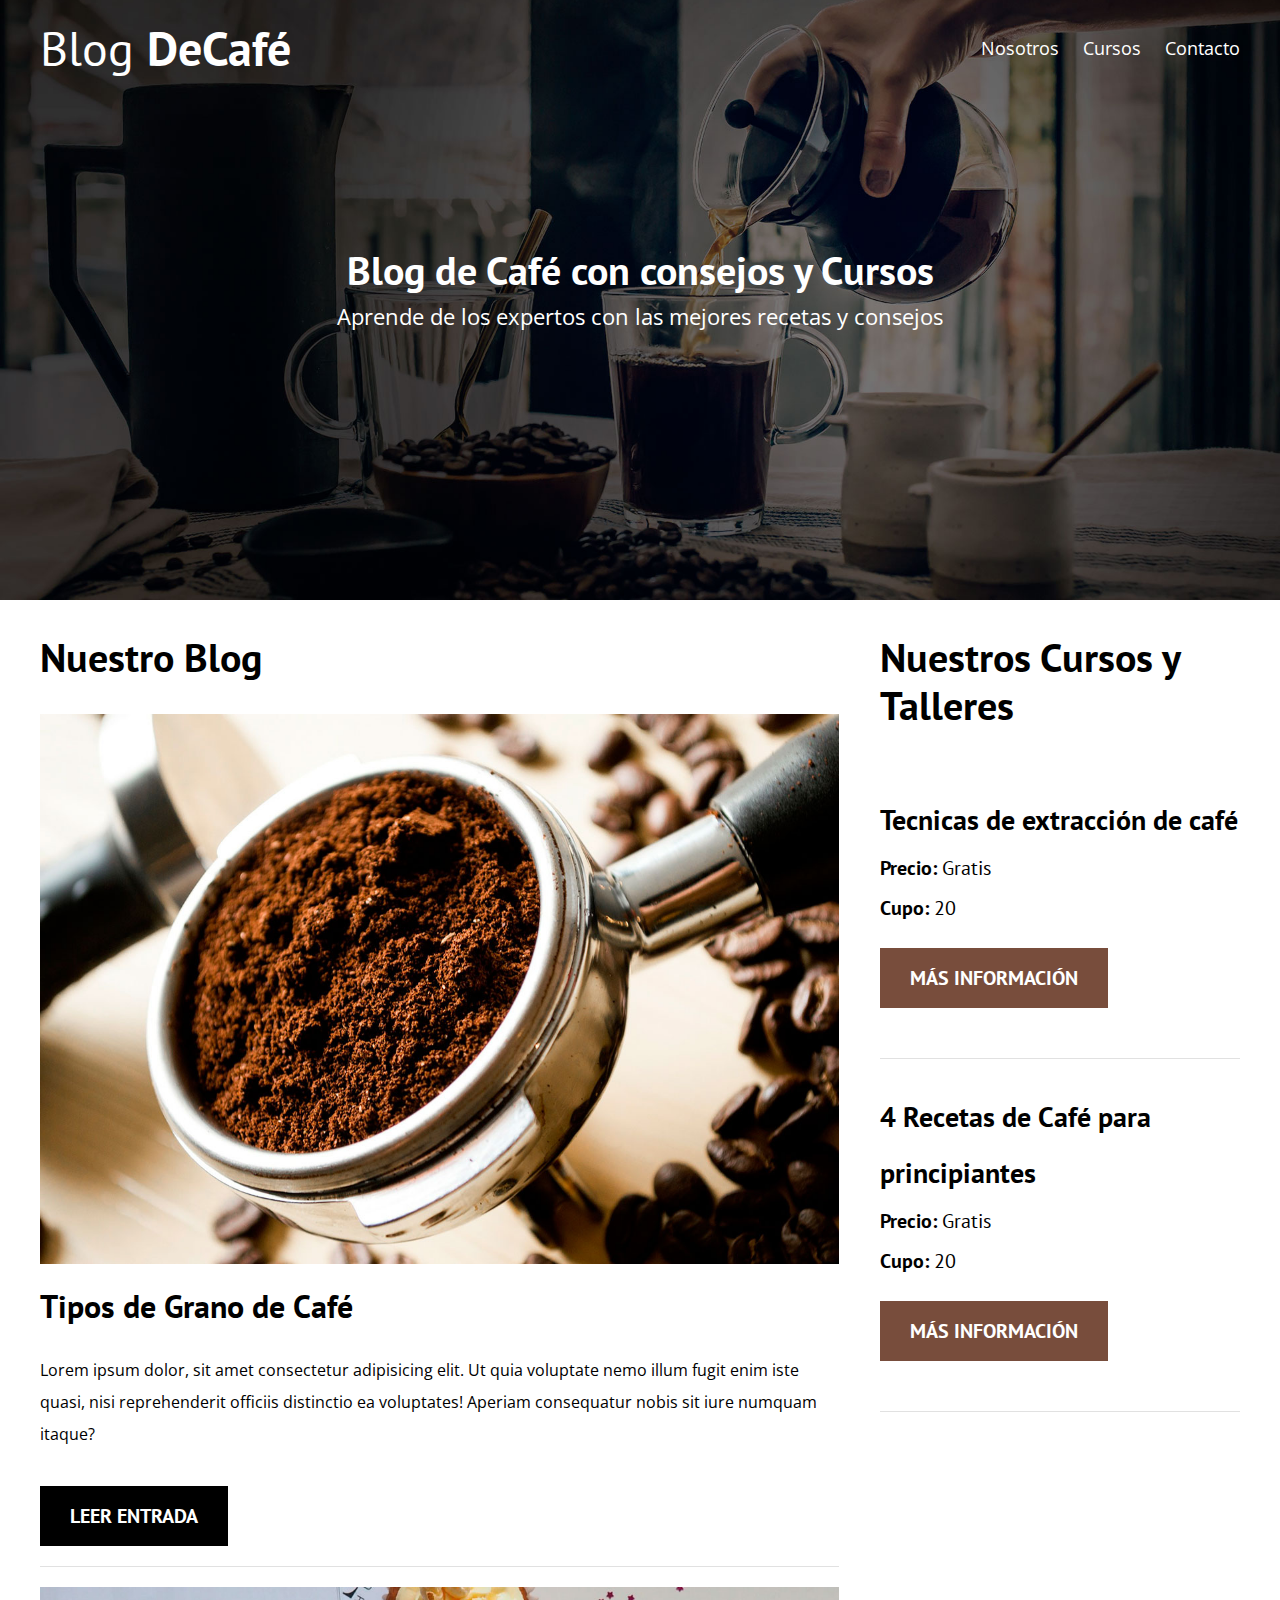
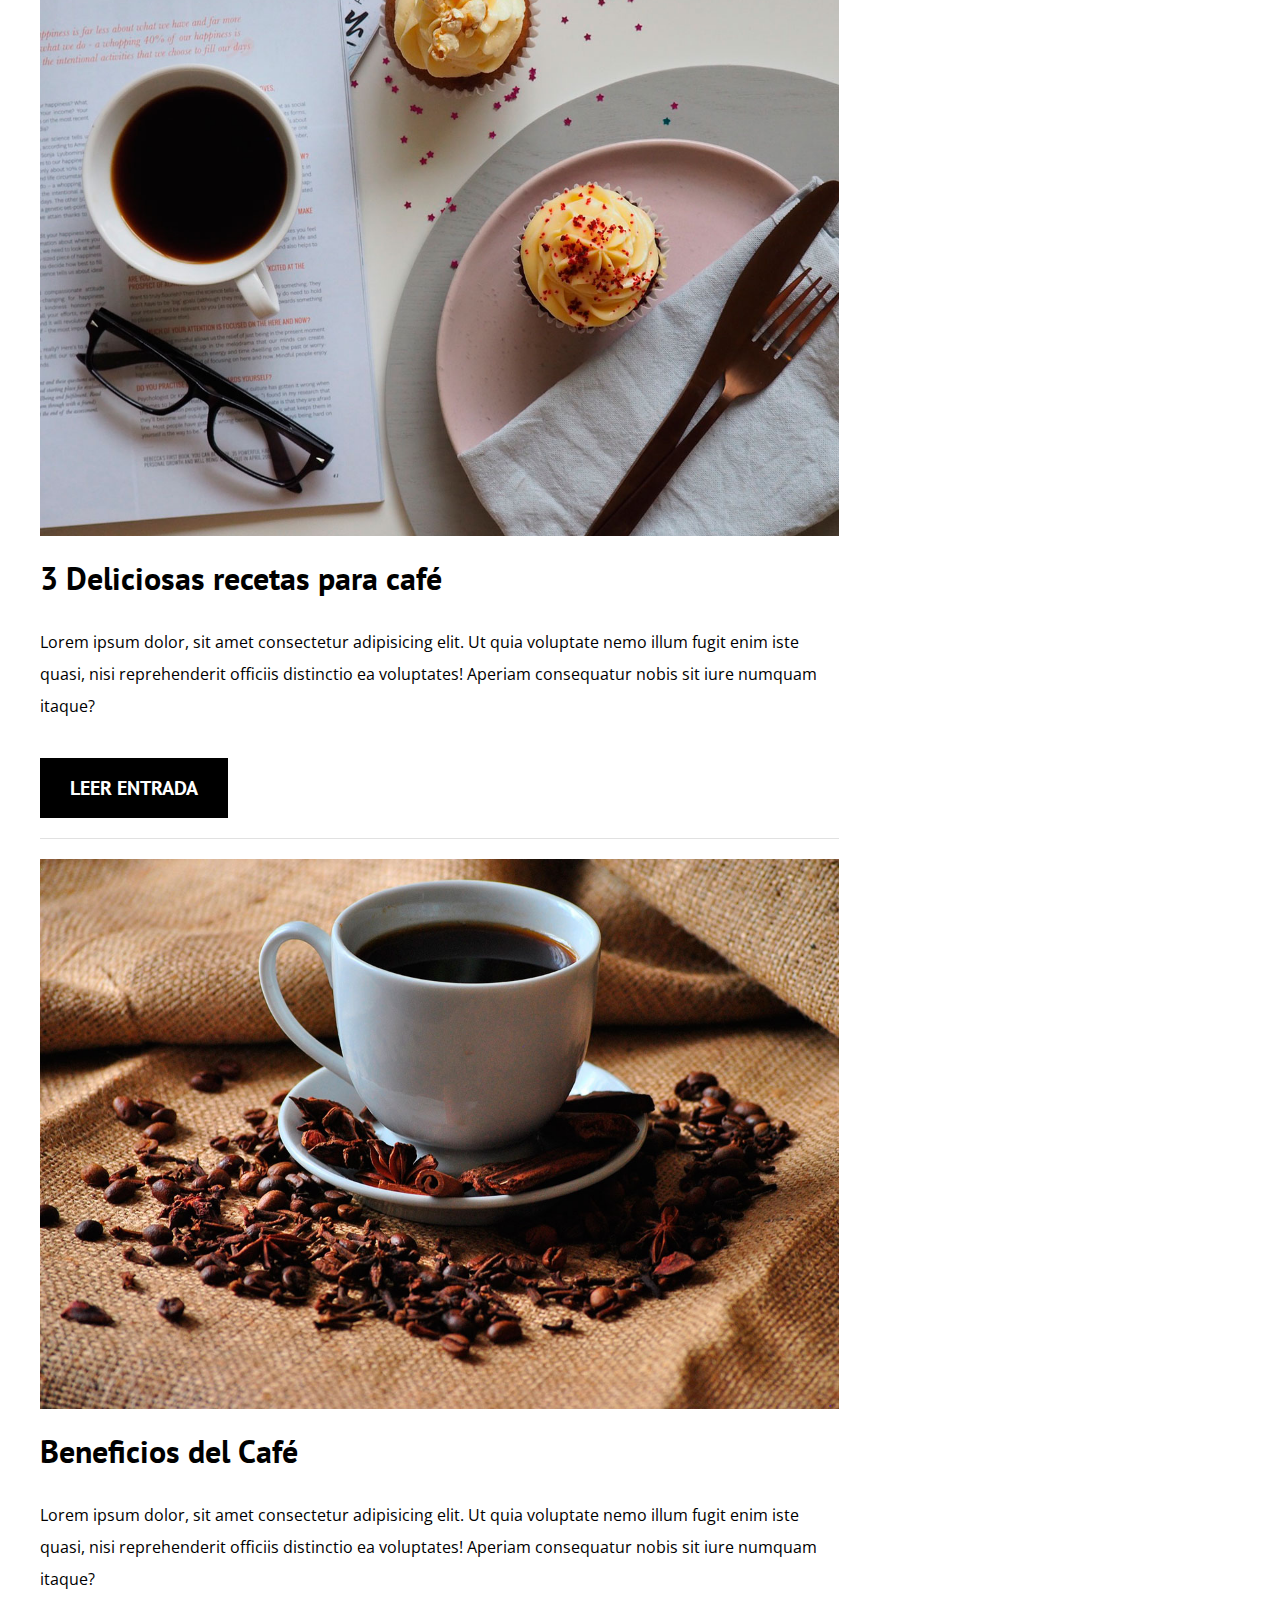
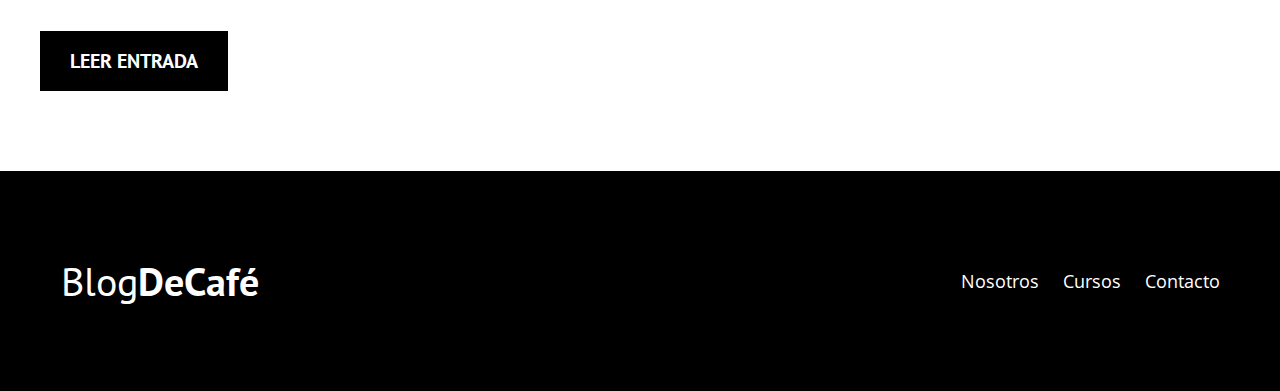
<file: index.html>
<!DOCTYPE html>
<html lang="es">
<head>
    <meta charset="UTF-8">
    <meta name="viewport" content="width=device-width, initial-scale=1.0">
    <meta http-equiv="X-UA-Compatible" content="ie=edge">
    <title>Blog de Café</title>
    <link rel="preconnect" href="https://fonts.gstatic.com">
    <link href="https://fonts.googleapis.com/css2?family=Open+Sans&family=PT+Sans:wght@400;700&display=swap" rel="stylesheet">
    <link rel="stylesheet" href="./normalize.css">
    <link rel="stylesheet" href="./style.css">
</head>
<body>
    
    <header class="site-header">
        <div class="contenedor">
            <div class="barra">
                <a href="/">
                    <h1 class="no-margin">Blog <span>DeCafé</span></h1>
                </a>

                
                <nav class="navegacion">
                    <a href="nosotros.html">Nosotros</a>
                    <a href="cursos.html">Cursos</a>
                    <a href="contacto.html">Contacto</a>
                </nav>
                

            </div>
            <div class="texto-header">
                <h2 class="no-margin">Blog de Café con consejos y Cursos</h2>
                <p class="no-margin">Aprende de los expertos con las mejores recetas y consejos</p>
            </div>
        </div>
    </header>
    

    <div class="contenido-principal contenedor">
        <main class="blog">

            <h2>Nuestro Blog</h2>

            <article class="entrada-blog">
                <div class="imagen">
                    <img src="./img/blog1.jpg" alt="Imagen Blog">
                </div>

                <div class="contenido-blog">
                    <h3 class="no-margin">Tipos de Grano de Café</h3>
                    <p>Lorem ipsum dolor, sit amet consectetur adipisicing elit. Ut quia voluptate nemo illum fugit enim iste quasi, nisi reprehenderit officiis distinctio ea voluptates! Aperiam consequatur nobis sit iure numquam itaque?</p>
                    <a href="entrada.html" class="btn btn-primario">Leer Entrada</a>
                </div>

            </article>

            <article class="entrada-blog">
                <div class="imagen">
                    <img src="./img/blog2.jpg" alt="Imagen Blog">
                </div>

                <div class="contenido-blog">
                    <h3 class="no-margin">3 Deliciosas recetas para café</h3>
                    <p>Lorem ipsum dolor, sit amet consectetur adipisicing elit. Ut quia voluptate nemo illum fugit enim iste quasi, nisi reprehenderit officiis distinctio ea voluptates! Aperiam consequatur nobis sit iure numquam itaque?</p>
                    <a href="entrada.html" class="btn btn-primario">Leer Entrada</a>
                </div>

            </article>

            <article class="entrada-blog">
                <div class="imagen">
                    <img src="./img/blog3.jpg" alt="Imagen Blog">
                </div>

                <div class="contenido-blog">
                    <h3 class="no-margin">Beneficios del Café</h3>
                    <p>Lorem ipsum dolor, sit amet consectetur adipisicing elit. Ut quia voluptate nemo illum fugit enim iste quasi, nisi reprehenderit officiis distinctio ea voluptates! Aperiam consequatur nobis sit iure numquam itaque?</p>
                    <a href="entrada.html" class="btn btn-primario">Leer Entrada</a>
                </div>

            </article>

        </main>
        <aside class="cursos">
            <h2>Nuestros Cursos y Talleres</h2>
            <ul class="cursos-lista">

                <li class="curso">
                    <h4 class="no-margin">Tecnicas de extracción de café</h4>
                    <p class="no-margin">Precio: <span>Gratis</span></p>
                    <p class="no-margin">Cupo: <span>20</span></p>
                    <a href="cursos.html" class="btn btn-secundario">Más Información</a>
                </li>

                <li class="curso">
                    <h4 class="no-margin">4 Recetas de Café para principiantes</h4>
                    <p class="no-margin">Precio: <span>Gratis</span></p>
                    <p class="no-margin">Cupo: <span>20</span></p>
                    <a href="cursos.html" class="btn btn-secundario">Más Información</a>
                </li>
            </ul>
        </aside>
    </div>

    
    <footer class="site-footer">
        <div class="contenedor">
            <div class="barra">
                <p class="no-magin">Blog<span>DeCafé</span></p>

                <nav class="navegacion">
                    <a href="nosotros.html">Nosotros</a>
                    <a href="cursos.html">Cursos</a>
                    <a href="contacto.html">Contacto</a>
                </nav>
            </div>
        </div>
    </footer>
    
</body>
</html>
</file>
<file: style.css>
html{
    box-sizing: border-box;
    font-size: 62.5%;
 }
 *, *:before, *:after{
    box-sizing: inherit;
 }
 body{
    font-family: 'Open Sans', sans-serif;
    font-size: 1.6rem;
    line-height: 2;
 }

/* GLOBALES */
 .contenedor{
    max-width: 120rem;
    width: 95%;
    margin: 0 auto;
 }
 h1, h2, h3, h4 {
    font-family: 'PT Sans', sans-serif;
 }
 h1{
    font-size: 4.8rem;
 }
 h2{
    font-size: 4rem;
    line-height: 1.2;
 }
 h3{
    font-size: 3.2rem;
 }
 h4{
    font-size: 2.8rem;
 }
 img{
    max-width: 100%;
 }
/* UTILIDADES */
 .centrar-texto{
    text-align: center;
 }
 .no-margin{
    margin: 0;
 }
/* GRID */
 @media (min-width: 768px) {
    .grid{
        display: flex;
        justify-content: space-between;
        flex-wrap: wrap;
    }
    .centrar-columnas{
        justify-content: center;
    }
    .columna-6{
        flex: 0 0 calc(50% - 1rem);
    }
    .columnas-4{
        flex: 0 0 calc(33.3% - 1rem);
    }
    .columnas-8{
        flex: 0 0 calc(66.6% - 1rem);
    }
    .columnas-10{
        flex: 0 0 calc(83.3% - 1rem);
    }
    .columnas-12{
        flex: 0 0 calc(100% - 1rem);
    }
 }

/* BOTONES */
 .btn{
    display: block;
    text-align: center;
    padding: 1rem 3rem;
    margin: 2rem 0;
    color: #ffffff;
    text-decoration: none;
    font-family: 'PT Sans', sans-serif;
    font-weight: 700;
    font-size: 2rem;
    text-transform: uppercase;
    flex: 0 0 100%;
 }
 .btn:hover{
    cursor: pointer;
 }
 @media (min-width: 768px) {
    .btn{
        display: inline-block;
        flex: 0 0 auto;
    }
 }
 .btn-primario{
    background-color: #000000;
 }
 .btn-secundario{
    background-color: #784d3c;
 }

/* HEADER */

 @media (min-width: 768px){
    .barra{
        display: flex;
        justify-content: space-between;
        align-items: center;
    }
 }
 .site-header{
    background-image: url(../img/banner.jpg);
    background-repeat: no-repeat;
    background-position: center center;
    background-size: cover;
    height: 60rem;
 }
 .site-header a{
    color: white;
    text-decoration: none;
 }
 .site-header h1{
    text-align: center;
    font-weight: 400;
 }
 .site-header h1 span{
    font-weight: 700;
 }

/* NAVEGACION */
 .navegacion a {
    text-align: center;
    display: block;
    font-size: 1.8rem;
    color: #ffffff;
    text-decoration: none;
 }
 @media (min-width: 768px) {
    .navegacion a {
        display: inline;
        margin-right: 2rem;
    }
    .navegacion a:last-of-type{
        margin: 0;
    }
 }

/* HEADER TEXTO */
 .texto-header{
    color: white;
    text-align: center;
    margin-top: 5rem;
 }
 @media (min-width: 768px) {
    .texto-header{
        margin-top: 15rem;
    }
 }
 .texto-header p{
    font-size: 2.2rem;
 }

/* CONTENIDO PRINCIPAL -- HOME */
 .contenido-principal{
    display: flex;
    flex-wrap: wrap;
 }
 .blog, .cursos {
    flex-grow: 0;
    flex-shrink: 0;
    flex-basis: 100%;
 }
 .cursos{
    order: -1;
 }
 @media (min-width: 768px) {
    .contenido-principal{
        justify-content: space-between;
    }
    .blog{
        flex-basis: 66.6%;
        order: -1;
    }
    .cursos{
        flex-basis: calc(33.3% - 4rem);
        order: 2;
    }
 }

/* OPCIONAL */
 .entrada-blog{
   /*  display: flex;
    justify-content: space-between; */
    margin-bottom: 2rem;
    border-bottom: 1px solid #e1e1e1;
 }
 .entrada-blog:last-of-type{
    border: none;
 }


/* CURSO SIDEBAR */
 .cursos-lista{
    padding: 0;
    list-style: none;
 }
 .curso{
    padding-top: 3rem;
    padding-bottom: 3rem;
    border-bottom: 1px solid #e1e1e1;
 }

 .curso p {
    font-family: 'PT Sans', sans-serif;
    font-weight: 700;
    font-size: 2rem;
 }
 .curso p span, 
 .curso p.descripcion {
    font-weight: 400;
 }

/* FOOTER */
 .site-footer{
    background-color: #000000;
    padding: 3rem;
    margin-top: 4rem;
 }
 .site-footer p{
    color: #ffffff;
    font-size: 4rem;
    font-weight: 400;
    font-family: 'PT Sans', sans-serif;
    text-align: center;
 }
 .site-footer p span{
    font-weight: 700;
 }
/* CONTACTO */
 .formulario-contacto{
    background-color: white;
    padding: 5rem;
 }

 @media (min-width: 768px) {
    .formulario-contacto{
        margin-top: -10rem;
    }
    
 }
 .formulario-contacto .campo{
    display: flex;
    justify-content: space-between;
    margin-bottom: 2rem;
 }
 .formulario-contacto .campo label{
    flex: 0 0 8rem;
 }
 .formulario-contacto .campo input:not([type='submit']), 
 .formulario-contacto textarea{
    flex: 1;
    border: 1px solid #e1e1e1;
    padding: 1rem;
 }
 .formulario-contacto textarea{
    height: 20rem;   
 }
 .formulario-contacto .enviar {
    display: flex;
    justify-content: flex-end;
 }
</file>
